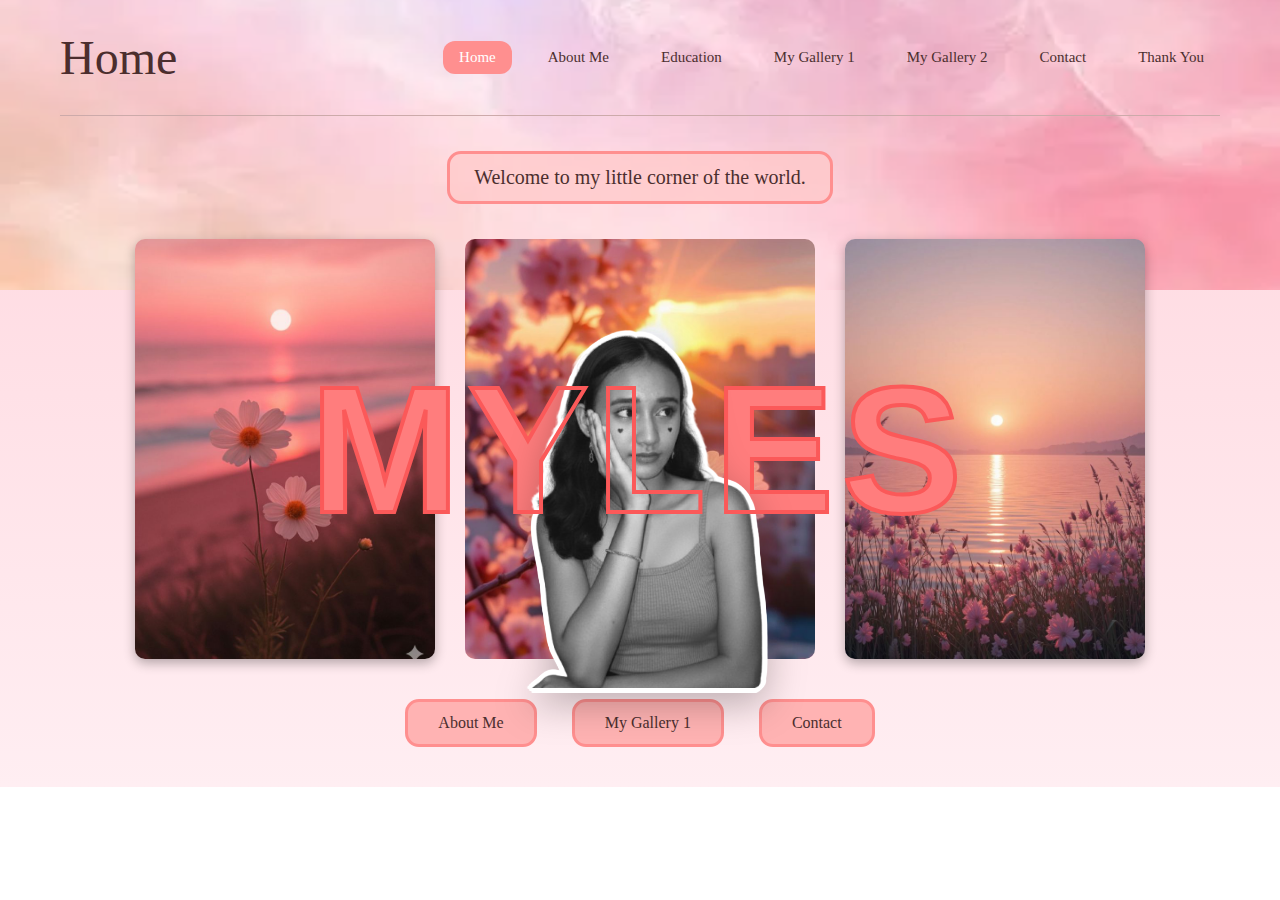
<file: index.html>
<!DOCTYPE html>
<html lang="en">
<head>
    <meta charset="UTF-8">
    <meta name="viewport" content="width=device-width, initial-scale=1.0">
    <title>Home</title>
    <link rel="stylesheet" href="style.css">
</head>
<body>
    <!-- TOP NAVIGATION -->
    <header class="top">
        <h1 class="home-title">Home</h1>

        <button class="hamburger" onclick="toggleMenu()">☰</button>

        <!-- NAV BUTTONS -->
        <nav class="nav-buttons">
            <a href="index.html" class="active">Home</a>
            <a href="about.html">About Me</a>
            <a href="education.html">Education</a>
            <a href="gallery1.html">My Gallery 1</a>
            <a href="gallery2.html">My Gallery 2</a>
            <a href="contact.html">Contact</a>
            <a href="thankyou.html">Thank You</a>
        </nav>
    </header>

    <hr class="divider">

    <!-- WELCOME TEXT -->
    <div class="welcome-box">
        Welcome to my little corner of the world.
    </div>

    <!-- MAIN LAYOUT -->
    <section class="main">

        <!-- LEFT BACKGROUND -->
        <div class="bg left-bg"></div>

        <!-- CENTER -->
        <div class="center-bg">
            <!-- BACK TEXT -->
                <h2 class="name-text back-text">MYLES</h2>

            <!-- PORTRAIT -->
                <img src="portrait.png" class="portrait" alt="Portrait">

            <!-- OUTLINE TEXT -->
                <h2 class="name-text outline-text">MYLES</h2>
        </div>

        <!-- RIGHT BACKGROUND -->
        <div class="bg right-bg"></div>

    </section>

    <!-- BUTTONS -->
    <div class="page-buttons">
        <a href="about.html">About Me</a>
        <a href="gallery1.html">My Gallery 1</a>
        <a href="contact.html">Contact</a>
    </div>

    <script>
        function toggleMenu() {
        document.querySelector('.nav-buttons').classList.toggle('show');
        }
    </script>
</body>
</html>
</file>
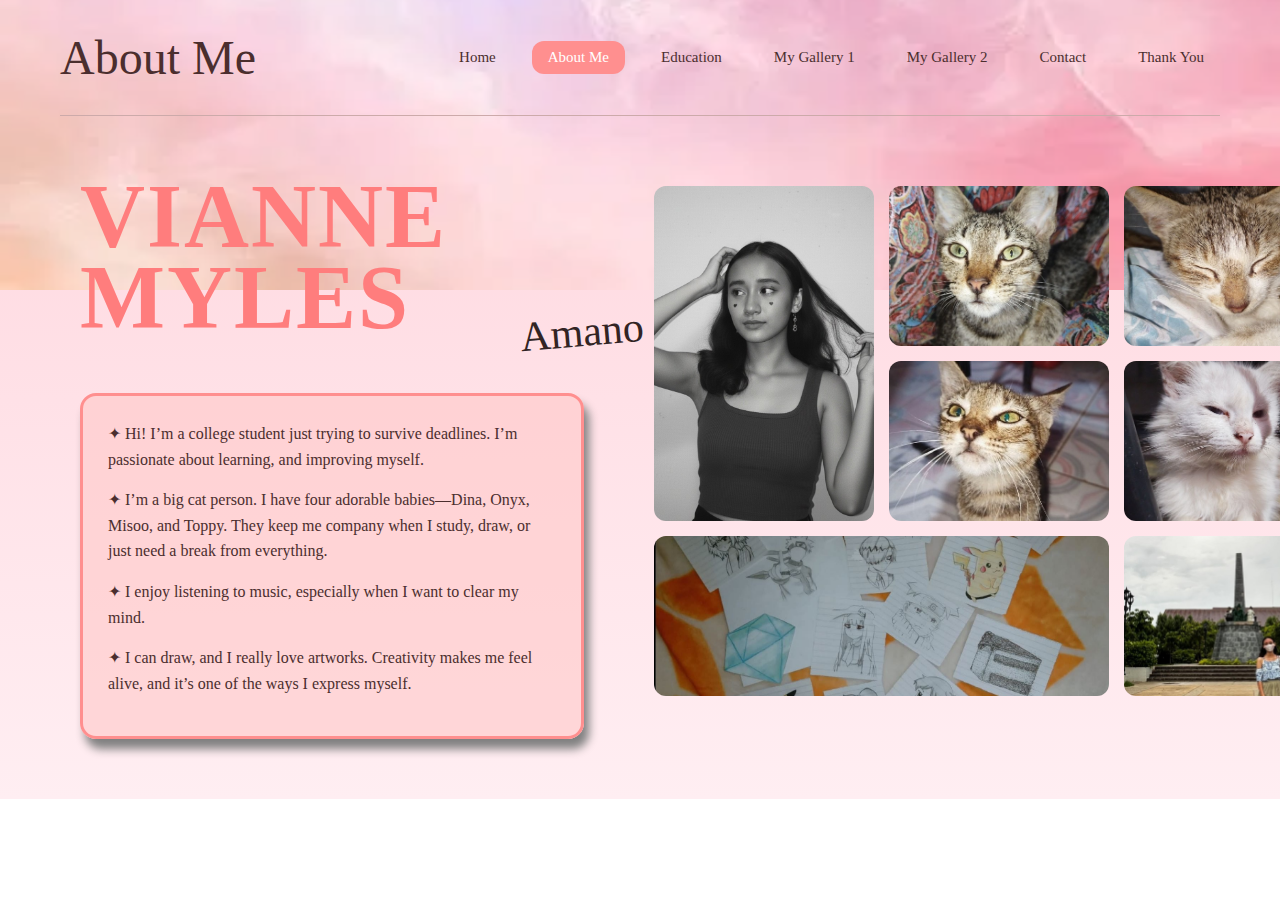
<file: about.html>
<!DOCTYPE html>
<html lang="en">
<head>
    <meta charset="UTF-8">
    <meta name="viewport" content="width=device-width, initial-scale=1.0">
    <title>About Me</title>
    <link rel="stylesheet" href="style.css">
</head>
<body>
    <!-- TOP NAVIGATION -->
    <header class="top">
        <h1 class="home-title">About Me</h1>

        <button class="hamburger" onclick="toggleMenu()">☰</button>

        <!-- NAV BUTTONS -->
        <nav class="nav-buttons">
            <a href="index.html">Home</a>
            <a href="about.html" class="active">About Me</a>
            <a href="education.html">Education</a>
            <a href="gallery1.html">My Gallery 1</a>
            <a href="gallery2.html">My Gallery 2</a>
            <a href="contact.html">Contact</a>
            <a href="thankyou.html">Thank You</a>
        </nav>
    </header>

    <hr class="divider">

    <!-- ABOUT SECTION -->
    <section class="about-container">

        <!-- LEFT CONTENT -->
        <div class="about-left">

            <div class="about-name-wrapper">
                <h1 class="about-name">VIANNE MYLES</h1>
                <span class="signature">Amano</span>
            </div>


            <div class="about-box">
                <p>✦ Hi! I’m a college student just trying to survive deadlines. I’m passionate about learning, and improving myself.</p>

                <p>✦ I’m a big cat person. I have four adorable babies—Dina, Onyx, Misoo, and Toppy. They keep me company when I study, draw, or just need a break from everything.</p>

                <p>✦ I enjoy listening to music, especially when I want to clear my mind.</p>

                <p>✦ I can draw, and I really love artworks. Creativity makes me feel alive, and it’s one of the ways I express myself.</p>
            </div>

        </div>

        <!-- RIGHT CONTENT -->
        <div class="about-right">

            <div class="photo-grid">

                <img src="about-portrait.jpg" class="grid-large" alt="Portrait">

                <img src="cat1.jpg" alt="Cat 1">
                <img src="cat2.jpg" alt="Cat 2">
                <img src="cat3.jpg" alt="Cat 3">
                <img src="cat4.jpg" alt="Cat 4">

                <img src="drawings.jpg" class="grid-wide" alt="Drawings">
                <img src="place.jpg" alt="Place">

            </div>
        </div>
    </section>

    <script>
        function toggleMenu() {
        document.querySelector('.nav-buttons').classList.toggle('show');
        }
    </script>
</body>
</html>
</file>
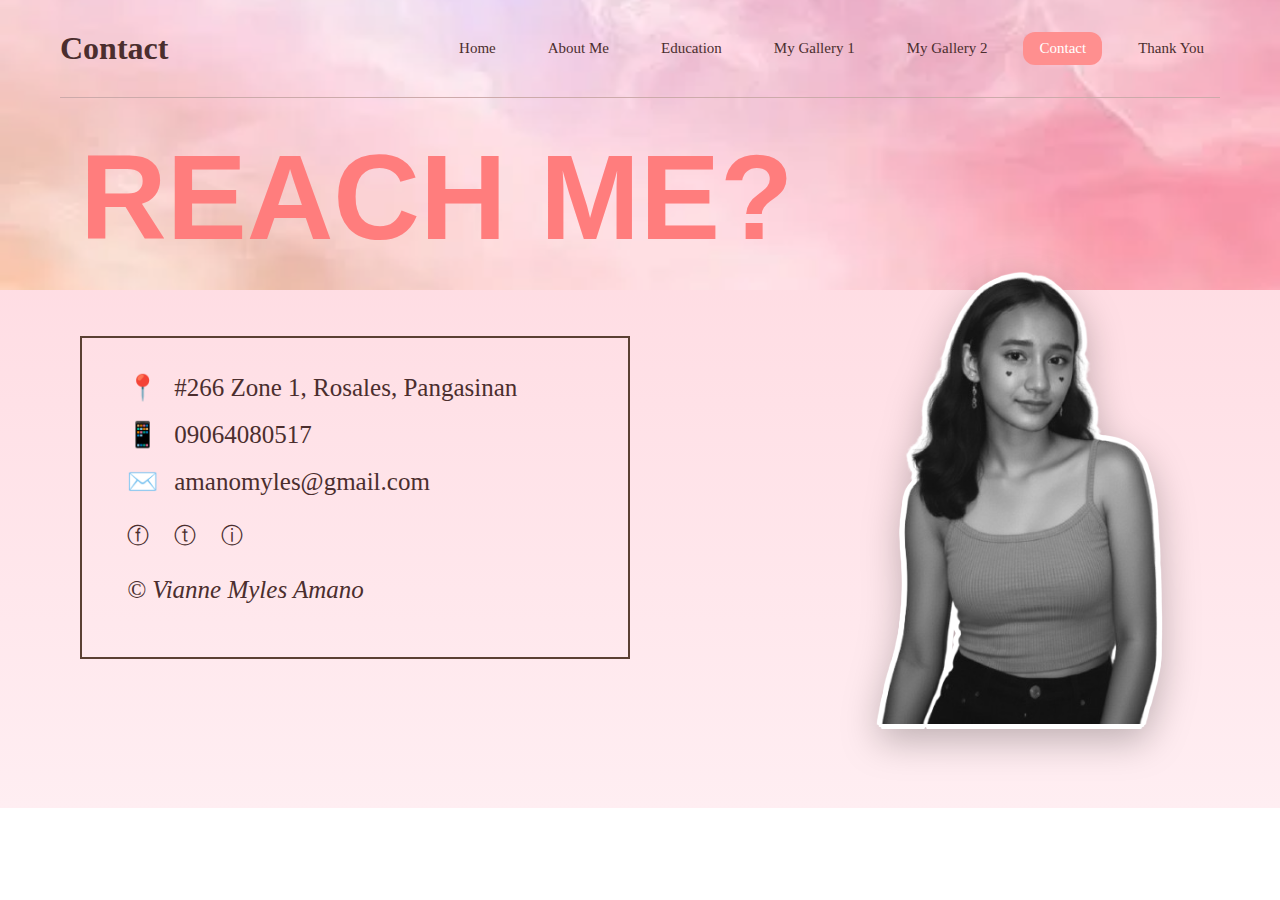
<file: contact.html>
<!DOCTYPE html>
<html lang="en">
<head>
    <meta charset="UTF-8">
    <meta name="viewport" content="width=device-width, initial-scale=1.0">
    <title>Contact</title>
    <link rel="stylesheet" href="style.css">
</head>
<body>
    <!-- TOP NAVIGATION -->
    <header class="top">
        <h1 class="page-title">Contact</h1>

        <button class="hamburger" onclick="toggleMenu()">☰</button>

        <!-- NAV BUTTONS -->
        <nav class="nav-buttons">
            <a href="index.html">Home</a>
            <a href="about.html">About Me</a>
            <a href="education.html">Education</a>
            <a href="gallery1.html">My Gallery 1</a>
            <a href="gallery2.html">My Gallery 2</a>
            <a href="contact.html" class="active">Contact</a>
            <a href="thankyou.html">Thank You</a>
        </nav>
    </header>

<hr class="divider">

<!-- BIG TEXT -->
<section class="contact-hero">
    <h2 class="reach-text">REACH ME?</h2>
</section>

<!-- MAIN CONTACT AREA -->
<section class="contact-main">

    <!-- LEFT BOX -->
    <div class="contact-box">
        <p><span>📍</span> #266 Zone 1, Rosales, Pangasinan</p>
        <p><span>📱</span> 09064080517</p>
        <p><span>✉️</span> amanomyles@gmail.com</p>

        <div class="socials">
            <span>ⓕ</span>
            <span>ⓣ</span>
            <span>ⓘ</span>
        </div>

        <p class="copyright">
            © Vianne Myles Amano
        </p>
    </div>

    <!-- RIGHT IMAGE -->
    <div class="contact-image">
        <img src="me.png" alt="Portrait">
    </div>
</section>

    <script>
        function toggleMenu() {
        document.querySelector('.nav-buttons').classList.toggle('show');
        }
    </script>
</body>
</html>
</file>
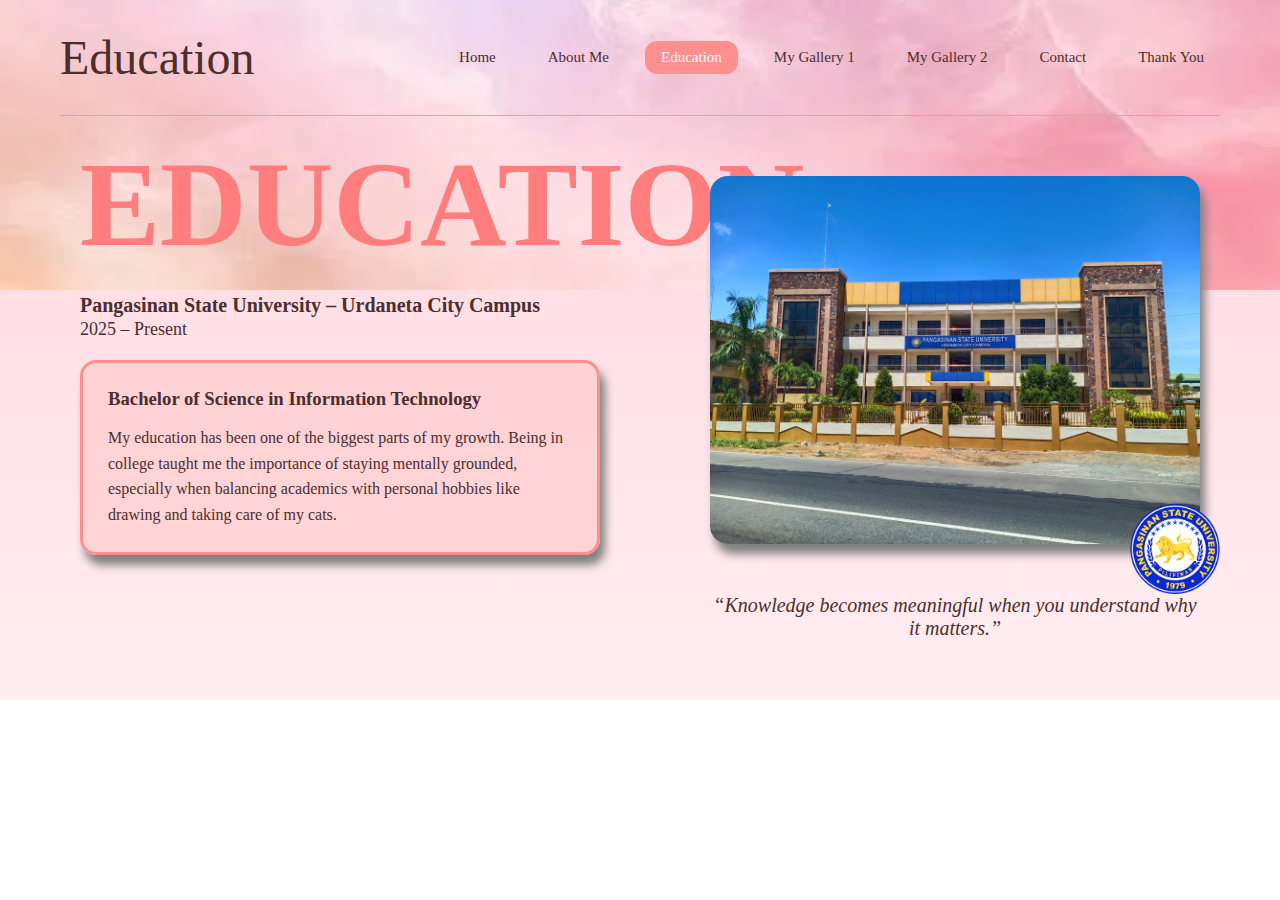
<file: education.html>
<!DOCTYPE html>
<html lang="en">
<head>
    <meta charset="UTF-8">
    <meta name="viewport" content="width=device-width, initial-scale=1.0">
    <title>Education</title>
    <link rel="stylesheet" href="style.css">
</head>
<body>
    <!-- TOP NAVIGATION -->
    <header class="top">
        <h1 class="home-title">Education</h1>

        <button class="hamburger" onclick="toggleMenu()">☰</button>

        <!-- NAV BUTTONS -->
        <nav class="nav-buttons">
            <a href="index.html">Home</a>
            <a href="about.html">About Me</a>
            <a href="education.html" class="active">Education</a>
            <a href="gallery1.html">My Gallery 1</a>
            <a href="gallery2.html">My Gallery 2</a>
            <a href="contact.html">Contact</a>
            <a href="thankyou.html">Thank You</a>
        </nav>
    </header>

    <hr class="divider">

    <!-- EDUCATION SECTION -->
    <section class="education-container">

        <!-- LEFT -->
        <div class="education-left">

            <h2 class="edu-title">EDUCATION</h2>

            <p class="edu-school">
                Pangasinan State University – Urdaneta City Campus<br>
                <span>2025 – Present</span>
            </p>

            <div class="edu-box">
                <h3>Bachelor of Science in Information Technology</h3>

                <p>
                    My education has been one of the biggest parts of my growth.
                    Being in college taught me the importance of staying mentally
                    grounded, especially when balancing academics with personal
                    hobbies like drawing and taking care of my cats.
                </p>
            </div>

        </div>

        <!-- RIGHT -->
        <div class="education-right">

           <div class="edu-image-wrapper">
             <img src="psu.jpg" class="edu-image" alt="PSU Campus">
             <img src="psu-logo.png" class="edu-logo" alt="PSU Logo">
            </div>

            <div class="edu-quote">
                “Knowledge becomes meaningful when you understand why it matters.”
        </div>
        </div>
    </section>

    <script>
        function toggleMenu() {
        document.querySelector('.nav-buttons').classList.toggle('show');
        }
    </script>
</body>
</html>
</file>
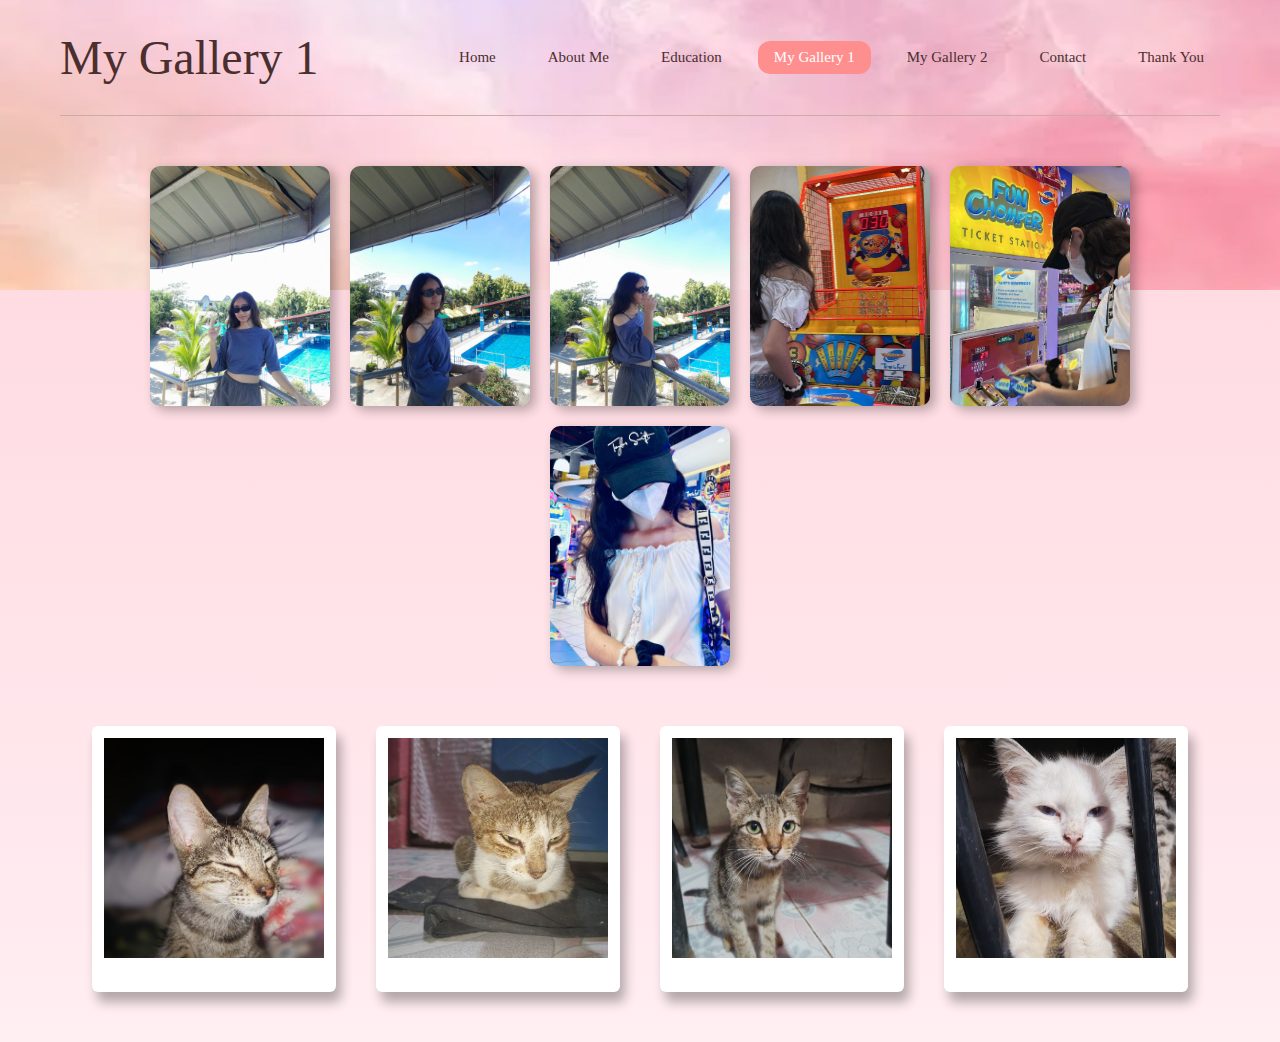
<file: gallery1.html>
<!DOCTYPE html>
<html lang="en">
<head>
    <meta charset="UTF-8">
    <meta name="viewport" content="width=device-width, initial-scale=1.0">
    <title>My Gallery 1</title>
    <link rel="stylesheet" href="style.css">
</head>
<body>
    <!-- TOP NAVIGATION -->
    <header class="top">
        <h1 class="home-title">My Gallery 1</h1>

        <button class="hamburger" onclick="toggleMenu()">☰</button>

        <!-- NAV BUTTONS -->
        <nav class="nav-buttons">
            <a href="index.html">Home</a>
            <a href="about.html">About Me</a>
            <a href="education.html">Education</a>
            <a href="gallery1.html" class="active">My Gallery 1</a>
            <a href="gallery2.html">My Gallery 2</a>
            <a href="contact.html">Contact</a>
            <a href="thankyou.html">Thank You</a>
        </nav>
    </header>

    <hr class="divider">

   <section class="gallery-section">

    <!-- TOP ROW -->
    <div class="gallery-row">
        <img src="resort1.jpg">
        <img src="resort2.jpg">
        <img src="resort3.jpg">
        <img src="arcade1.jpg">
        <img src="arcade2.jpg">
        <img src="arcade3.jpg">
    </div>

    <!-- BOTTOM ROW (POLAROIDS) -->
    <div class="polaroid-row">
        <div class="polaroid"><img src="onyx.jpg"></div>
        <div class="polaroid"><img src="toppy.jpg"></div>
        <div class="polaroid"><img src="misoo.jpg"></div>
        <div class="polaroid"><img src="dina.jpg"></div>
    </div>
</section>

    <script>
        function toggleMenu() {
        document.querySelector('.nav-buttons').classList.toggle('show');
        }
    </script>        
</body>
</html>
</file>
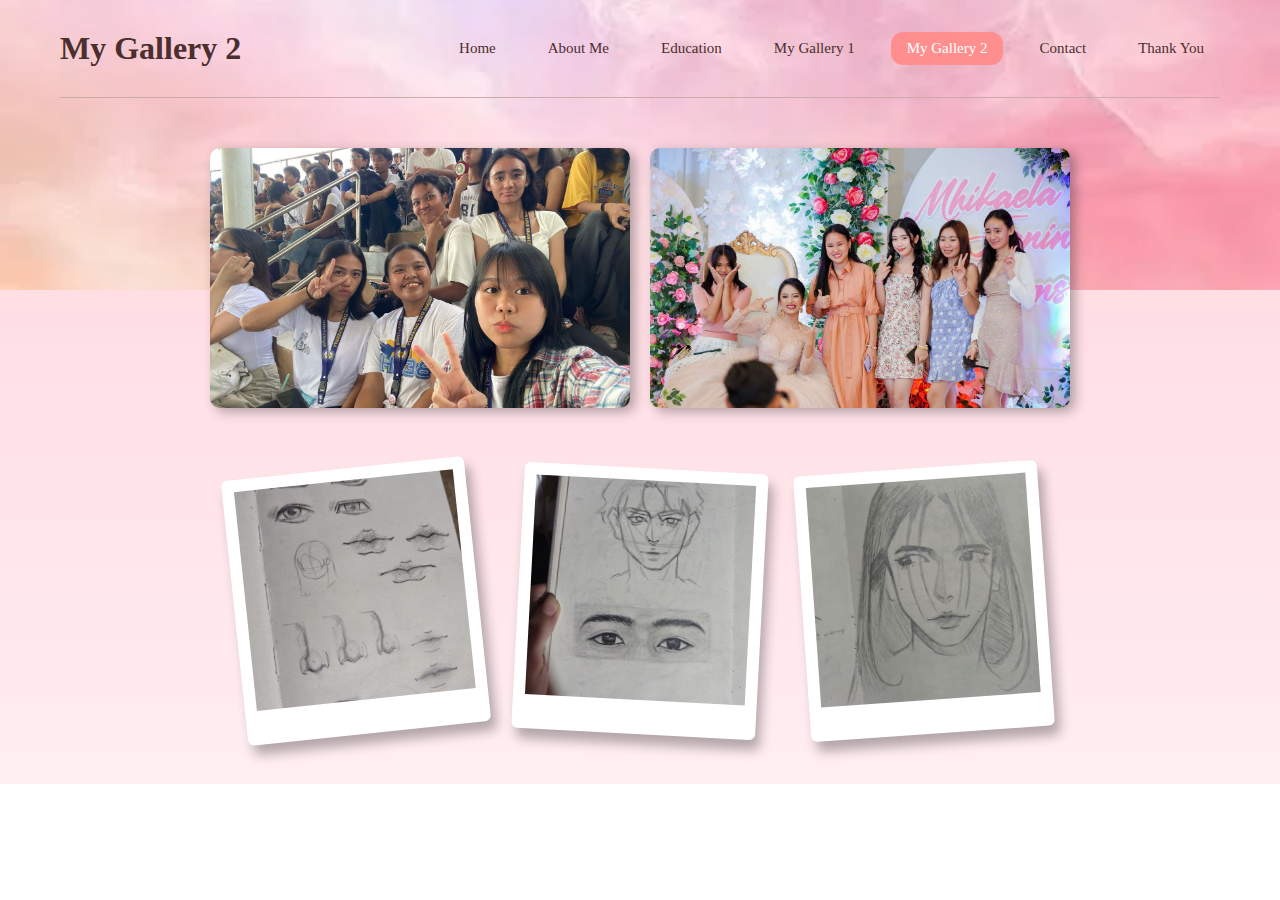
<file: gallery2.html>
<!DOCTYPE html>
<html lang="en">
<head>
    <meta charset="UTF-8">
    <meta name="viewport" content="width=device-width, initial-scale=1.0">
    <title>My Gallery 2</title>
    <link rel="stylesheet" href="style.css">
</head>
<body>
    <!-- TOP NAVIGATION -->
    <header class="top">
        <h1 class="page-title">My Gallery 2</h1>

        <button class="hamburger" onclick="toggleMenu()">☰</button>

        <!-- NAV BUTTONS -->
        <nav class="nav-buttons">
            <a href="index.html">Home</a>
            <a href="about.html">About Me</a>
            <a href="education.html">Education</a>
            <a href="gallery1.html">My Gallery 1</a>
            <a href="gallery2.html" class="active">My Gallery 2</a>
            <a href="contact.html">Contact</a>
            <a href="thankyou.html">Thank You</a>
        </nav>
    </header>

<hr class="divider">

<section class="gallery-section">

    <!-- FRIENDS -->
    <div class="gallery-row large">
        <img src="friends1.jpg">
        <img src="friends2.jpg">
    </div>

    <!-- ART SKETCHES -->
    <div class="polaroid-row tilted">
        <div class="polaroid"><img src="art1.jpg"></div>
        <div class="polaroid"><img src="art2.jpg"></div>
        <div class="polaroid"><img src="art3.jpg"></div>
    </div>
</section>

    <script>
        function toggleMenu() {
        document.querySelector('.nav-buttons').classList.toggle('show');
        }
    </script>
</body>
</html>
</file>
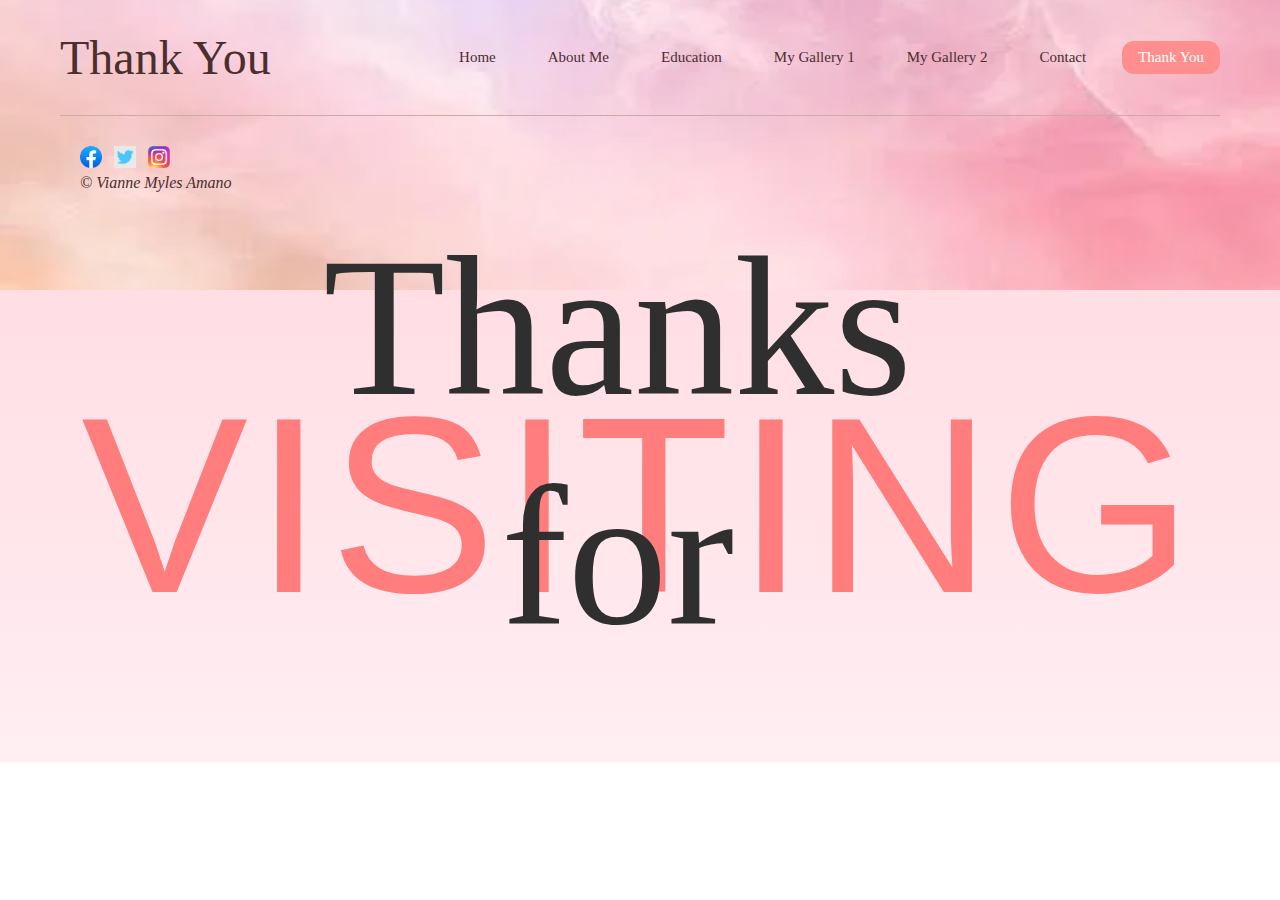
<file: thankyou.html>
<!DOCTYPE html>
<html lang="en">
<head>
    <meta charset="UTF-8">
    <meta name="viewport" content="width=device-width, initial-scale=1.0">
    <title>Thank You</title>
    <link rel="stylesheet" href="style.css">
</head>
<body>

    <!-- TOP NAVIGATION -->
<header class="top">
    <h1 class="home-title">Thank You</h1>

    <button class="hamburger" onclick="toggleMenu()">☰</button>

    <!-- NAV BUTTONS -->
    <nav class="nav-buttons">
        <a href="index.html">Home</a>
        <a href="about.html">About Me</a>
        <a href="education.html">Education</a>
        <a href="gallery1.html">My Gallery 1</a>
        <a href="gallery2.html">My Gallery 2</a>
        <a href="contact.html">Contact</a>
        <a href="thankyou.html" class="active">Thank You</a>
    </nav>
</header>

<hr class="divider">

    <!-- ICONS -->
 <div class="top-socials">
    <div class="icons">
        <img src="facebook.png">
        <img src="twitter.png">
        <img src="instagram.png">
    </div>
    <span>© Vianne Myles Amano</span>
</div>

    <!-- TEXT -->
<section class="thankyou-section">

    <div class="thankyou-content">
        <span class="script-text">Thanks for</span>
        <span class="visit-text">VISITING</span>
    </div>
</section>

    <script>
        function toggleMenu() {
        document.querySelector('.nav-buttons').classList.toggle('show');
        }
    </script>
</body>
</html>
</file>
<file: style.css>
/* =======================
          HOME PAGE
   ======================= */

*{
    margin: 0;
    padding: 0;
    box-sizing: border-box;
}

/* BODY */
body {
    background-image: 
    url("pink-bg.png"),                      
    linear-gradient(to bottom, #ffd4dc, #ffeef2);   
  background-repeat: no-repeat, no-repeat;
  background-position: top center, center;
  background-size: 100% 290px, cover; 
  font-family: Georgia;
  color: #4b2e2e;
  margin: 0;
}

/* TOP HEADER */
.top {
    display: flex;
    justify-content: space-between;
    align-items: center;
    padding: 30px 60px;
}

.home-title {
    font-size: 48px;
    font-weight: normal;
}

/* NAV BUTTONS */
.nav-buttons a {
    text-decoration: none;
    color: #4b2e2e;
    margin-left: 20px;
    padding: 8px 16px;
    border-radius: 12px;
    font-size: 15px;
}

.nav-buttons a.active {
    background-color: #ff8f8f;
    color: white;
}

.nav-buttons a:hover {
    background-color: #ffb3b3;
}

/* LINE */
.divider {
    margin: 0 60px;
    border: none;
    border-top: 1px solid #caa;
}

/* WELCOME */
.welcome-box {
    margin: 35px auto;
    width: fit-content;
    padding: 12px 24px;
    background-color: rgba(255, 200, 200, 0.7);
    border-radius: 14px;
    border: 3px solid #ff8f8f;
    font-size: 20px;
}

/* MAIN SECTION */
.main {
    display: flex;
    justify-content: center;
    align-items: center;
    gap: 30px;
}

/* BACKGROUNDS */
.bg {
    width: 300px;
    height: 420px;
    background-size: cover;
    background-position: center;
    border-radius: 10px;
    box-shadow: 0 4px 12px rgba(0,0,0,0.3);
}

.left-bg {
    background-image: url("left.jpg");
}

.right-bg {
    background-image: url("right.jpg");
}

/* CENTER */
.center-bg {
    position: relative;
    width: 350px;
    height: 420px;
    background-image: url("center.jpg");
    background-size: cover;
    background-position: center;
    border-radius: 10px;
    display: flex;
    justify-content: center;
    align-items: center;
}

/* NAME TEXT */
.name-text {
    position: absolute;
    top: 50%;
    left: 50%;
    transform: translate(-50%, -50%);
    font-size: 180px;
    letter-spacing: 8px;
    font-family: Arial;
    pointer-events: none;
}
/* BACK TEXT */
.back-text {
    z-index: 1;
    color: #ff7d7d;
}

/* PORTRAIT */
.portrait {
    position: relative;
    width: 285px;
    z-index: 2;
    filter: grayscale(100%)

        /* SOLID WHITE CUT-OUT BORDER */
        drop-shadow(1px 0 0 #fff)
        drop-shadow(-1px 0 0 #fff)
        drop-shadow(0 1px 0 #fff)
        drop-shadow(0 -1px 0 #fff)
        drop-shadow(2px 2px 0 #fff)
        drop-shadow(-2px -2px 0 #fff)
        drop-shadow(-2px 2px 0 #fff)
        drop-shadow(2px -2px 0 #fff)

        /* DEPTH SHADOW (VERY SUBTLE) */
        drop-shadow(0 12px 18px rgba(0, 0, 0, 0.25));
}
/* OUTLINE TEXT */
.outline-text {
    z-index: 3;
    color: transparent;
    -webkit-text-stroke: 4px #fb5959;
}

/* PAGE BUTTONS */
.page-buttons {
    margin: 40px 0;
    display: flex;
    justify-content: center;
    gap: 35px;
}

.page-buttons a {
    text-decoration: none;
    background-color: #ffb3b3;
    color: #4b2e2e;
    padding: 12px 30px;
    border-radius: 14px;
    border: 3px solid #ff8f8f;
    font-size: 16px;
}

.page-buttons a:hover {
    background-color: #ff8f8f;
    color: white;
}

/* =======================
        ABOUT PAGE 
   ======================= */

.about-container {
    display: flex;
    gap: 60px;
    padding: 60px 80px;  
}


/* LEFT */
.about-left {
    width: 45%;
    display: flex;
    flex-direction: column;
    align-items: flex-start;
}

/* ABOUT NAME WRAPPER*/
.about-name-wrapper {
    position: relative;
    display: inline-block;
    margin-bottom: 25px; 
}

/* BIG NAME */
.about-name {
    font-size: 90px;
    color: #ff7d7d;
    font-family: Impact;
    line-height: 0.9;
    letter-spacing: 2px;
}

/* SIGNATURE */
.signature {
    position: absolute;
    right: -60px;        
    bottom: -18px;      
    font-family: "Brush Script MT", cursive;
    font-size: 42px;
    color: #322424;
    transform: rotate(-5deg); 
}

/* ABOUT TEXT BOX */
.about-box {
    margin-top: 30px;
    background: rgba(255, 200, 200, 0.6);
    border: 3px solid #ff8f8f;
    border-radius: 16px;
    padding: 25px;
    font-size: 16px;
    box-shadow: 5px 10px 10px gray;
}

.about-box p {
    margin-bottom: 15px;
    line-height: 1.6;
}

.about-right {
    width: 35%;
}

/* PHOTO GRID */
.photo-grid {
    display: grid;
    grid-template-columns: 220px 220px 220px;
    grid-auto-rows: 160px;
    gap: 15px;
    padding: 10px; 
}

/* ALL IMAGES */
.photo-grid img {
    width: 100%;
    height: 100%;
    object-fit: cover;
    border-radius: 12px;
}

/* TALL PORTRAIT */
.grid-large {
    grid-row: span 2;
}

/* WIDE IMAGE (DRAWINGS) */
.grid-wide {
    grid-column: span 2;
}

/* =======================
       EDUCATION PAGE
   ======================= */

.education-container {
    display: flex;
    gap: 70px;
    padding: 60px 80px;
    align-items: flex-start;
}

/* LEFT SIDE */
.education-left {
    width: 50%;
}

.edu-title {
    font-size: 120px;
    font-family: Impact;
    color: #ff7d7d;
    margin-bottom: 30px;
    margin-top: -40px;  
    margin-bottom: 20px
}

.edu-school {
    font-size: 20px;
    font-weight: bold;
    margin-bottom: 20px;
}

.edu-school span {
    font-weight: normal;
    font-size: 18px;
}

/* TEXT BOX */
.edu-box {
    background: rgba(255, 200, 200, 0.6);
    border: 3px solid #ff8f8f;
    border-radius: 16px;
    padding: 25px;
    max-width: 520px;
    box-shadow: 5px 10px 10px gray;
}

.edu-box h3 {
    margin-bottom: 15px;
}

.edu-box p {
    line-height: 1.6;
}

/* RIGHT SIDE */
.edu-image-wrapper {
    position: relative;
    display: inline-block;
    padding-bottom: 30px; 
}

/* CAMPUS IMAGE */
.edu-image {
    width: 100%;
    max-width: 520px;
    border-radius: 18px;
    display: block;
    box-shadow: 5px 10px 10px gray;
}

/* PSU LOGO */
.edu-logo {
    position: absolute;
    bottom: -20px;   
    right: -20px;
    width: 90px;
}

.education-right {
    display: flex;
    flex-direction: column;
    align-items: center; 
}

/* QUOTE */
.edu-quote {
    margin-top: 20px;
    max-width: 520px;     
    font-size: 20px;
    font-style: italic;
    text-align: center;
}

/* =======================
       GALLERY 1 PAGE
   ======================= */

/* GALLERY SECTION */
.gallery-section {
    padding: 50px 80px;
}

/* TOP IMAGE ROW */
.gallery-row {
    display: flex;
    gap: 20px;
    justify-content: center;
    flex-wrap: wrap;
}

.gallery-row img {
    width: 180px;
    height: 240px;
    object-fit: cover;
    border-radius: 10px;
    box-shadow: 5px 4px 12px rgba(0,0,0,0.3);
}

.polaroid-row div{
    box-shadow: 5px 10px 12px rgba(0,0,0,0.3);

}
/* =======================
       GALLERY 2 PAGE
   ======================= */

/* LARGE ROW (GALLERY 2) */
.gallery-row.large img {
    width: 420px;
    height: 260px;
}

/* POLAROIDS */
.polaroid-row {
    margin-top: 60px;
    display: flex;
    gap: 40px;
    justify-content: center;
    flex-wrap: wrap;
}

.polaroid {
    background: white;
    padding: 12px 12px 30px;
    border-radius: 6px;
    box-shadow: 0 8px 12px rgba(0,0,0,0.2);
}

.polaroid img {
    width: 220px;
    height: 220px;
    object-fit: cover;
}

/* TILTED ART */
.tilted .polaroid:nth-child(1) { transform: rotate(-6deg); }
.tilted .polaroid:nth-child(2) { transform: rotate(3deg); }
.tilted .polaroid:nth-child(3) { transform: rotate(-4deg); }

/* =======================
       CONTACT PAGE
   ======================= */

/* CONTACT HERO */
.contact-hero {
    padding: 30px 80px 0;
}

.reach-text {
    font-size: 120px;
    font-family: Impact, Arial Black, sans-serif;
    color: #ff7d7d;
}

/* CONTACT MAIN */
.contact-main {
    display: flex;
    justify-content: space-between;
    align-items: center;
    padding: 0 80px 80px;
}

/* CONTACT BOX */
.contact-box {
    border: 2px solid #5b4033;
    padding: 35px 45px;
    width: 550px;
    font-size: 25px;
}

.contact-box p {
    margin-bottom: 18px;
}

.contact-box span {
    margin-right: 10px;
}

/* SOCIALS */
.socials {
    margin: 25px 0;
    display: flex;
    gap: 15px;
    font-size: 22px;
}

/* COPYRIGHT */
.copyright {
    font-style: italic;
    margin-top: 10px;
}

/* CONTACT IMAGE */
.contact-image img {
    width: 340px;
     filter: grayscale(100%)

        drop-shadow(1px 0 0 #fff)
        drop-shadow(-1px 0 0 #fff)
        drop-shadow(0 1px 0 #fff)
        drop-shadow(0 -1px 0 #fff)
        drop-shadow(2px 2px 0 #fff)
        drop-shadow(-2px -2px 0 #fff)
        drop-shadow(-2px 2px 0 #fff)
        drop-shadow(2px -2px 0 #fff)

        drop-shadow(0 12px 18px rgba(0, 0, 0, 0.25));
}

/* =======================
       THANK YOU PAGE
   ======================= */

/* THANK YOU */
.thankyou-section {
    padding: 140px 80px;
    text-align: center;
}

/* TEXT STACK */
.thankyou-content {
    position: relative;
    height: 260px;
}

.script-text {
    font-family: "Brush Script MT", cursive;
    top: -150px;
    left: 48%;
    font-size: 200px;
    position: absolute;
    transform: translateX(-50%);
    color: #2f2f2f;
    z-index: 2;
}

.visit-text {
    display: block;
    margin-top: 30px;
    font-size: 250px;
    font-family: Impact, sans-serif;
    color: #ff7d7d;
    letter-spacing: 6px;
    z-index: 1;
}

/* FOOT */
.thank-socials {
    margin-top: 50px;
    font-size: 20px;
}

/* Social Icons */
.top-socials {
    margin: 30px 0 0 80px; 
    display: flex;
    flex-direction: column;
    gap: 6px;
}

.top-socials .icons {
    display: flex;
    gap: 12px;
}

.top-socials img {
    width: 22px;
    height: 22px;
}

.top-socials span {
    font-size: 16px;
    font-style: italic;
}

/* =======================
        MOBILE VIEW
   ======================= */
@media (max-width: 768px) {

    /* GLOBAL */
    body {
        background-size: 100% 180px, cover;
    }

    .top {
        flex-direction: column;
        align-items: center;
        padding: 20px;
        gap: 15px;
    }

    .nav-buttons {
        display: flex;
        flex-wrap: wrap;
        justify-content: center;
    }

    .nav-buttons a {
        margin: 6px;
        font-size: 13px;
    }

    .divider {
        margin: 0 20px;
    }

    /* HOME PAGE */
    .main {
        flex-direction: column;
        gap: 20px;
    }

    .bg {
        width: 90%;
        height: 260px;
    }
    .center-bg {
        width: 90%;
        height: 320px;
    }

    .portrait {
        width: 200px;
    }

    .name-text {
        font-size: 90px;
    }

    .page-buttons {
        flex-direction: column;
        gap: 15px;
        margin-bottom: 40px;
    }

    .page-buttons a {
        margin-left: 60px;
        width: 70%;
        text-align: center;
        font-size: 15px;
    }

    /* ABOUT */
    .about-container {
        flex-direction: column;
        padding: 30px 20px;
         gap: 40px;
    }

    .about-left {
        width: 100%;
        align-items: center;
        text-align: center;
    }

    .about-name-wrapper {
        text-align: center;
    }

    .about-name {
        font-size: 60px;
        line-height: 1;
    }

    .signature {
        position: static;
        display: block;
        margin-top: 8px;
        transform: none;
    }

    .about-box {
        font-size: 15px;
        padding: 20px;
    }

    .about-right {
        width: 100%;
        display: flex;
        justify-content: center;
    }

    .photo-grid {
        grid-template-columns: repeat(2, 1fr);
        grid-auto-rows: 140px;
        gap: 12px;
    }

    .grid-large {
        grid-row: span 2;
    }

    .grid-wide {
        grid-column: span 2;
    }

    .photo-grid img {
        border-radius: 10px;
    }

    /* EDUCATION */
    .education-container {
        flex-direction: column;
        padding: 40px 25px;
        gap: 40px;
    }

    /* LEFT */
    .education-left {
        width: 100%;
        text-align: center;
    }

    .edu-title {
        font-size: 64px;
        margin: 0 0 15px;
    }

    .edu-school {
        font-size: 18px;
        margin-bottom: 15px;
    }

    .edu-box {
        max-width: 100%;
        padding: 20px;
        font-size: 15px;
        margin: 0 auto;
    }

    /* RIGHT */
    .education-right {
        width: 100%;
        align-items: center;
    }

    .edu-image-wrapper {
        width: 100%;
        max-width: 360px;
        margin: 0 auto;
    }

    .edu-image {
        width: 100%;
    }

    .edu-logo {
        width: 70px;
        bottom: -18px;
        right: -18px;
    }

    .edu-quote {
        font-size: 16px;
        margin-top: 15px;
        padding: 0 10px;
    }

    /* CONTACT */
    .contact-main {
        flex-direction: column;
        padding: 20px;
        gap: 25px;
    }

    .contact-box {
        width: 100%;
        max-width: 100%;
        font-size: 18px;
    }

    .reach-text {
        font-size: 65px;
        text-align: center;
    }

    /* THANK YOU */
    .top-socials {
        margin: 20px auto 0;
        align-items: center;
        text-align: center;
    }

    .top-socials .icons {
        justify-content: center;
    }

    .top-socials img {
        width: 20px;
        height: 20px;
    }

    .top-socials span {
        font-size: 14px;
    }

    .thankyou-section {
        padding: 80px 20px;
    }

    .thankyou-content {
        height: auto;
    }

    .script-text {
        position: static;
        transform: none;
        font-size: 64px;
        margin-bottom: -10px;
        display: block;
    }

    .visit-text {
        font-size: 96px;
        margin-top: 0;
        letter-spacing: 3px;
        line-height: 1;
    }


/* =======================
     HAMBURGER MENU
   ======================= */

.hamburger {
    display: none;
    font-size: 32px;
    background: none;
    border: none;
    cursor: pointer;
    color: #4b2e2e;
}

/* MOBILE  */

    .top {
        position: relative;
    }

    .hamburger {
        display: block;
        position: absolute;
        right: 20px;
        top: 30px;
    }

    .nav-buttons {
        display: none;
        width: 100%;
        flex-direction: column;
        background: rgba(255, 200, 200, 0.95);
        border-radius: 12px;
        padding: 15px 0;
        margin-top: 15px;
    }

    .nav-buttons a {
        margin: 10px 0;
        text-align: center;
        font-size: 16px;
    }

    .nav-buttons.show {
        display: flex;
    }    
}

/* DESKTOP */
@media (min-width: 769px) {
    .hamburger {
        display: none;
    }

    .nav-buttons {
        display: flex !important;
        flex-direction: row;
        background: none;
        width: auto;
        padding: 0;
        margin: 0;
    }

    .nav-buttons a {
        margin-left: 20px;
        font-size: 15px;
    }
}
</file>
